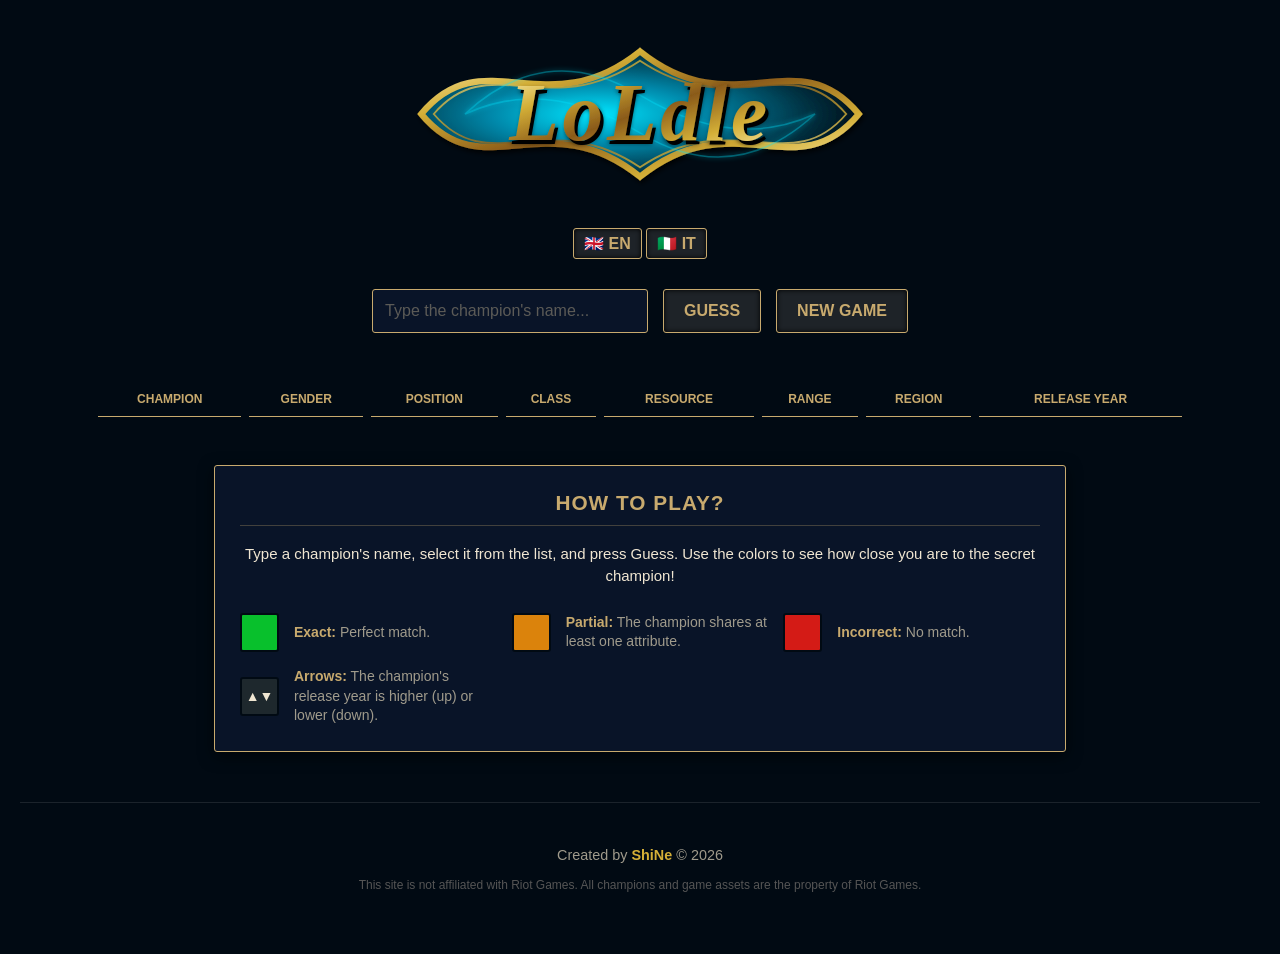
<file: index.html>
<!DOCTYPE html>
<html lang="en">

<head>
    <meta charset="UTF-8">
    <meta name="viewport" content="width=device-width, initial-scale=1.0">
    <title>LoLdle</title>
    <link rel="icon" type="image/png" href="images/lol_logo.jpg">
    <link rel="stylesheet" href="css/core.css">
</head>

<body>
    <img src="data:image/svg+xml,%3Csvg xmlns='http://www.w3.org/2000/svg' viewBox='0 0 800 300' width='100%25' height='100%25'%3E%3Cdefs%3E%3CradialGradient id='tealSwirl' cx='40%25' cy='50%25' r='60%25'%3E%3Cstop offset='0%25' stop-color='%2300e5ff' /%3E%3Cstop offset='40%25' stop-color='%230088aa' /%3E%3Cstop offset='80%25' stop-color='%23003344' /%3E%3Cstop offset='100%25' stop-color='%2300111a' /%3E%3C/radialGradient%3E%3ClinearGradient id='goldGradient' x1='0%25' y1='0%25' x2='100%25' y2='100%25'%3E%3Cstop offset='0%25' stop-color='%23fdf2b8' /%3E%3Cstop offset='25%25' stop-color='%23d4af37' /%3E%3Cstop offset='50%25' stop-color='%238a5a19' /%3E%3Cstop offset='75%25' stop-color='%23d4af37' /%3E%3Cstop offset='100%25' stop-color='%23fdf2b8' /%3E%3C/linearGradient%3E%3Cfilter id='glow'%3E%3CfeGaussianBlur stdDeviation='4' result='blur' /%3E%3CfeComposite in='SourceGraphic' in2='blur' operator='over' /%3E%3C/filter%3E%3Cfilter id='dropShadow' x='-10%25' y='-10%25' width='130%25' height='130%25'%3E%3CfeDropShadow dx='3' dy='5' stdDeviation='4' flood-color='%23000' flood-opacity='0.8'/%3E%3C/filter%3E%3C/defs%3E%3Cpath d='M 50,150 C 150,30 250,170 400,50 C 550,170 650,30 750,150 C 650,270 550,130 400,250 C 250,130 150,270 50,150 Z' fill='url(%23tealSwirl)' stroke='url(%23goldGradient)' stroke-width='10' filter='url(%23dropShadow)' /%3E%3Cpath d='M 70,150 C 160,45 250,165 400,65 C 550,165 640,45 730,150 C 640,255 550,135 400,235 C 250,135 160,255 70,150 Z' fill='none' stroke='url(%23goldGradient)' stroke-width='3' opacity='0.8' /%3E%3Cpath d='M 120,150 Q 250,90 400,180 T 680,150 Q 550,210 400,120 T 120,150 Z' fill='none' stroke='%2300e5ff' stroke-width='2.5' filter='url(%23glow)' opacity='0.4'/%3E%3Ctext x='50%25' y='54%25' dominant-baseline='middle' text-anchor='middle' font-family='Monotype Corsiva, Apple Chancery, Brush Script MT, cursive, serif' font-size='130' font-weight='bold' font-style='italic' letter-spacing='6' fill='%23000000' transform='translate(5, 6)'%3ELoLdle%3C/text%3E%3Ctext x='50%25' y='54%25' dominant-baseline='middle' text-anchor='middle' font-family='Monotype Corsiva, Apple Chancery, Brush Script MT, cursive, serif' font-size='130' font-weight='bold' font-style='italic' letter-spacing='6' fill='url(%23goldGradient)' filter='url(%23dropShadow)'%3ELoLdle%3C/text%3E%3C/svg%3E" alt="Loldle Logo" style="max-width: 500px; display: block; margin: 0 auto 20px auto;">
    
    <div style="text-align: center; margin-bottom: 20px;">
        <button onclick="setLanguage('en')" style="padding: 5px 10px; cursor: pointer;">🇬🇧 EN</button>
        <button onclick="setLanguage('it')" style="padding: 5px 10px; cursor: pointer;">🇮🇹 IT</button>
    </div>

    <div id="victoryMessage" class="victory-message">
        <h2 id="t-victory">You Did It!</h2>
    </div>
    
    <div class="controls">
        <div class="search-container">
            <input type="text" id="guessInput" placeholder="Type the champion's name..." autocomplete="off" disabled>
        </div>
        <button id="guessBtn" onclick="makeGuess()" disabled>Guess</button>
        <button id="newGameBtn" onclick="startNewGame()" disabled>New Game</button>
    </div>

    <div class="table-container">
        <table id="resultsTable" style="display: none;">
            <thead>
                <tr>
                    <th id="th-champ">Champion</th>
                    <th id="th-gender">Gender</th>
                    <th id="th-pos">Position</th>
                    <th id="th-class">Class</th>
                    <th id="th-res">Resource</th>
                    <th id="th-range">Range</th>
                    <th id="th-reg">Region</th>
                    <th id="th-year">Release Year</th>
                </tr>
            </thead>
            <tbody id="resultsBody">
            </tbody>
        </table>
    </div>

    <div class="guide-container">
        <h2 id="t-guide-title">How to play?</h2>
        <p id="t-guide-desc">Type a champion's name, select it from the list, and press Guess. Use the colors to see how close you are to the secret champion!</p>

        <div class="legend">
            <div class="legend-item">
                <div class="color-box correct"></div>
                <span id="t-leg-exact"><strong>Exact:</strong> Perfect match.</span>
            </div>
            <div class="legend-item">
                <div class="color-box partial"></div>
                <span id="t-leg-partial"><strong>Partial:</strong> The champion shares at least one attribute.</span>
            </div>
            <div class="legend-item">
                <div class="color-box incorrect"></div>
                <span id="t-leg-wrong"><strong>Incorrect:</strong> No match.</span>
            </div>
            <div class="legend-item">
                <div class="arrow-box">▲▼</div>
                <span id="t-leg-arrows"><strong>Arrows:</strong> The champion's release year is higher (up) or lower (down).</span>
            </div>
        </div>
    </div>

    <footer>
        <p>Created by <strong>ShiNe</strong> &copy; 2026</p>
        <p class="disclaimer">
            This site is not affiliated with Riot Games. All champions and game assets are the property of Riot Games.
        </p>
    </footer>

    <script src="js/classic.js"></script>
</body>
</html>
</file>
<file: css/core.css>
/* ==========================================================================
   GLOBAL STYLES & TYPOGRAPHY
   ========================================================================== */
body {
    background-color: #010a13;
    color: #f0e6d2;
    font-family: "Helvetica Neue", Helvetica, Arial, sans-serif;
    text-align: center;
    margin: 0;
    padding: 20px;
}

h1 {
    color: #c8aa6e;
    letter-spacing: 2px;
    font-size: 2.5em;
    margin-bottom: 5px;
    text-shadow: 0 0 10px rgba(200, 170, 110, 0.3);
}

p {
    color: #a09b8c;
}

/* ==========================================================================
   GAME CONTROLS (Inputs & Buttons)
   ========================================================================== */
.controls {
    margin: 30px 0;
    display: flex;
    justify-content: center;
    gap: 15px;
}

input {
    padding: 12px;
    font-size: 16px;
    border-radius: 3px;
    border: 1px solid #c8aa6e;
    background-color: #091428;
    color: #f0e6d2;
    outline: none;
    width: 250px;
}

input::placeholder {
    color: #5c5b57;
}

button {
    padding: 12px 20px;
    font-size: 16px;
    text-transform: uppercase;
    font-weight: bold;
    background-color: #1e2328;
    color: #c8aa6e;
    border: 1px solid #c8aa6e;
    border-radius: 3px;
    cursor: pointer;
    transition: all 0.2s ease-in-out;
    box-shadow: inset 0 0 5px #000000;
}

button:hover {
    background-color: #c8aa6e;
    color: #010a13;
    box-shadow: 0 0 10px #c8aa6e;
}

button:disabled {
    border-color: #333;
    color: #555;
    cursor: not-allowed;
    background-color: #111;
    box-shadow: none;
}

/* ==========================================================================
   RESULTS TABLE
   ========================================================================== */
.table-container {
    overflow-x: auto;
    max-width: 1100px;
    margin: 0 auto;
}

table {
    width: 100%;
    border-collapse: separate;
    border-spacing: 8px;
    margin-top: 20px;
}

th {
    font-size: 12px;
    text-transform: uppercase;
    color: #c8aa6e;
    padding-bottom: 10px;
    border-bottom: 1px solid #c8aa6e;
}

td {
    width: 11%;
    padding: 10px 5px;
    text-align: center;
    font-weight: bold;
    font-size: 14px;
    background-color: #1e282d;
    border: 2px solid #010a13;
    border-radius: 5px;
    vertical-align: middle;
    transition: transform 0.3s ease;
    text-transform: capitalize;
}

/* Champion Image Cell */
.champ-cell {
    text-align: center;
    vertical-align: middle;
    padding: 8px;
}

.champ-icon {
    width: 65px;
    height: 65px;
    object-fit: cover;
    border: 2px solid rgba(255, 255, 255, 0.3);
    border-radius: 5px;
    display: block;
    margin: 0 auto;
}

/* LoLdle Colors */
.correct {
    background-color: #08c02c;
    color: #010a13;
    border-color: #05e6b4;
}

.partial {
    background-color: #db830c;
    color: #010a13;
    border-color: #f7931a;
}

.incorrect {
    background-color: #d41b16;
    color: #fff;
    border-color: #ea4335;
}

/* Year Arrows */
.arrow-up::after {
    content: " ▲";
    font-size: 0.9em;
}

.arrow-down::after {
    content: " ▼";
    font-size: 0.9em;
}

/* ==========================================================================
   AUTOCOMPLETE DROPDOWN STYLES
   ========================================================================== */
.search-container {
    position: relative;
    display: inline-block;
}

.autocomplete-items {
    position: absolute;
    border: 1px solid #c8aa6e;
    border-top: none;
    z-index: 99;
    top: 100%;
    left: 0;
    right: 0;
    background-color: #1a2128;
    max-height: 250px;
    overflow-y: auto;
    border-radius: 0 0 3px 3px;
    box-shadow: 0 4px 8px rgba(0, 0, 0, 0.5);
}

.autocomplete-items div {
    padding: 10px;
    cursor: pointer;
    border-bottom: 1px solid #2a333d;
    display: flex;
    align-items: center;
    gap: 15px;
    color: #f0e6d2;
    font-size: 16px;
    text-align: left;
}

.autocomplete-items div img {
    width: 40px;
    height: 40px;
    object-fit: cover;
    border: 1px solid #000;
}

/* Hover and keyboard selection effects */
.autocomplete-items div:hover,
.autocomplete-active {
    background-color: #2a333d;
    color: #c8aa6e;
}

/* ==========================================================================
   GUIDE & LEGEND
   ========================================================================== */
.guide-container {
    max-width: 800px;
    margin: 40px auto 20px auto;
    padding: 25px;
    background-color: #091428;
    border: 1px solid #c8aa6e;
    border-radius: 3px;
    text-align: left;
    box-shadow: 0 4px 15px rgba(0, 0, 0, 0.6);
}

.guide-container h2 {
    color: #c8aa6e;
    margin-top: 0;
    text-transform: uppercase;
    font-size: 1.3em;
    letter-spacing: 1px;
    text-align: center;
    border-bottom: 1px solid rgba(200, 170, 110, 0.3);
    padding-bottom: 10px;
}

.guide-container p {
    color: #f0e6d2;
    line-height: 1.5;
    text-align: center;
    margin-bottom: 25px;
    font-size: 15px;
}

.legend {
    display: grid;
    grid-template-columns: repeat(auto-fit, minmax(250px, 1fr));
    gap: 15px;
}

.legend-item {
    display: flex;
    align-items: center;
    gap: 15px;
}

.color-box {
    width: 35px;
    height: 35px;
    border-radius: 3px;
    border: 2px solid #010a13;
    flex-shrink: 0;
}

.arrow-box {
    width: 35px;
    height: 35px;
    display: flex;
    align-items: center;
    justify-content: center;
    background-color: #1e282d;
    border: 2px solid #010a13;
    border-radius: 3px;
    font-size: 14px;
    flex-shrink: 0;
}

.legend-item span {
    color: #a09b8c;
    font-size: 14px;
    line-height: 1.4;
}

.legend-item strong {
    color: #c8aa6e;
}

/* ==========================================================================
   ANIMATIONS & EFFECTS
   ========================================================================== */
.victory-message {
    display: none;
    margin: 20px auto;
    animation: popIn 0.5s cubic-bezier(0.175, 0.885, 0.32, 1.275) forwards;
}

.victory-message h2 {
    color: #c8aa6e;
    font-size: 2.5em;
    text-transform: uppercase;
    letter-spacing: 4px;
    margin: 0;
    text-shadow: 0 0 20px rgba(200, 170, 110, 0.8), 0 0 10px rgba(255, 255, 255, 0.5);
}

/* Pop-in Animation */
@keyframes popIn {
    0% {
        transform: scale(0.5);
        opacity: 0;
    }
    100% {
        transform: scale(1);
        opacity: 1;
    }
}

/* ==========================================================================
   RESPONSIVE STYLES (MEDIA QUERIES)
   ========================================================================== */
/* Activates on screens smaller than 768px (smartphones and small tablets) */
@media screen and (max-width: 768px) {
    
    /* 1. Smaller logo and headings */
    svg[alt="Loldle Logo"] {
        max-width: 280px !important;
        margin-bottom: 10px !important;
    }

    h2 {
        font-size: 1.5rem;
    }

    /* 2. Vertically stacked game controls */
    .controls {
        flex-direction: column;
        gap: 10px;
        width: 100%;
        padding: 0 15px;
        box-sizing: border-box;
    }

    .search-container, #guessInput {
        width: 100% !important;
    }

    #guessBtn, #newGameBtn {
        width: 100%;
        padding: 12px;
    }

    /* 3. TABLE TRICK: enables horizontal scrolling */
    .table-container {
        width: 100%;
        overflow-x: auto;
        -webkit-overflow-scrolling: touch; 
        margin-top: 15px;
        padding: 0 5px;
        box-sizing: border-box;
    }

    /* 4. Shrink cells and text for better visibility */
    table {
        min-width: 600px;
    }

    th, td {
        padding: 6px 4px !important;
        font-size: 12px !important; 
    }

    /* 5. Slightly smaller champion icons */
    .champ-icon {
        width: 40px !important;
        height: 40px !important;
    }

    /* 6. Guide and legend adjustments */
    .guide-container {
        margin: 20px 15px;
        padding: 15px;
    }

    .legend {
        grid-template-columns: 1fr;
        gap: 10px;
    }
}

/* ==========================================================================
   FOOTER (COPYRIGHT)
   ========================================================================== */
footer {
    text-align: center;
    padding: 30px 15px;
    margin-top: 50px;
    border-top: 1px solid rgba(255, 255, 255, 0.1); 
    color: #888; 
    font-size: 0.9rem;
    font-family: Arial, sans-serif;
}

footer strong {
    color: #d4af37; 
}

footer .disclaimer {
    font-size: 0.75rem;
    margin-top: 5px;
    color: #555;
}
</file>
